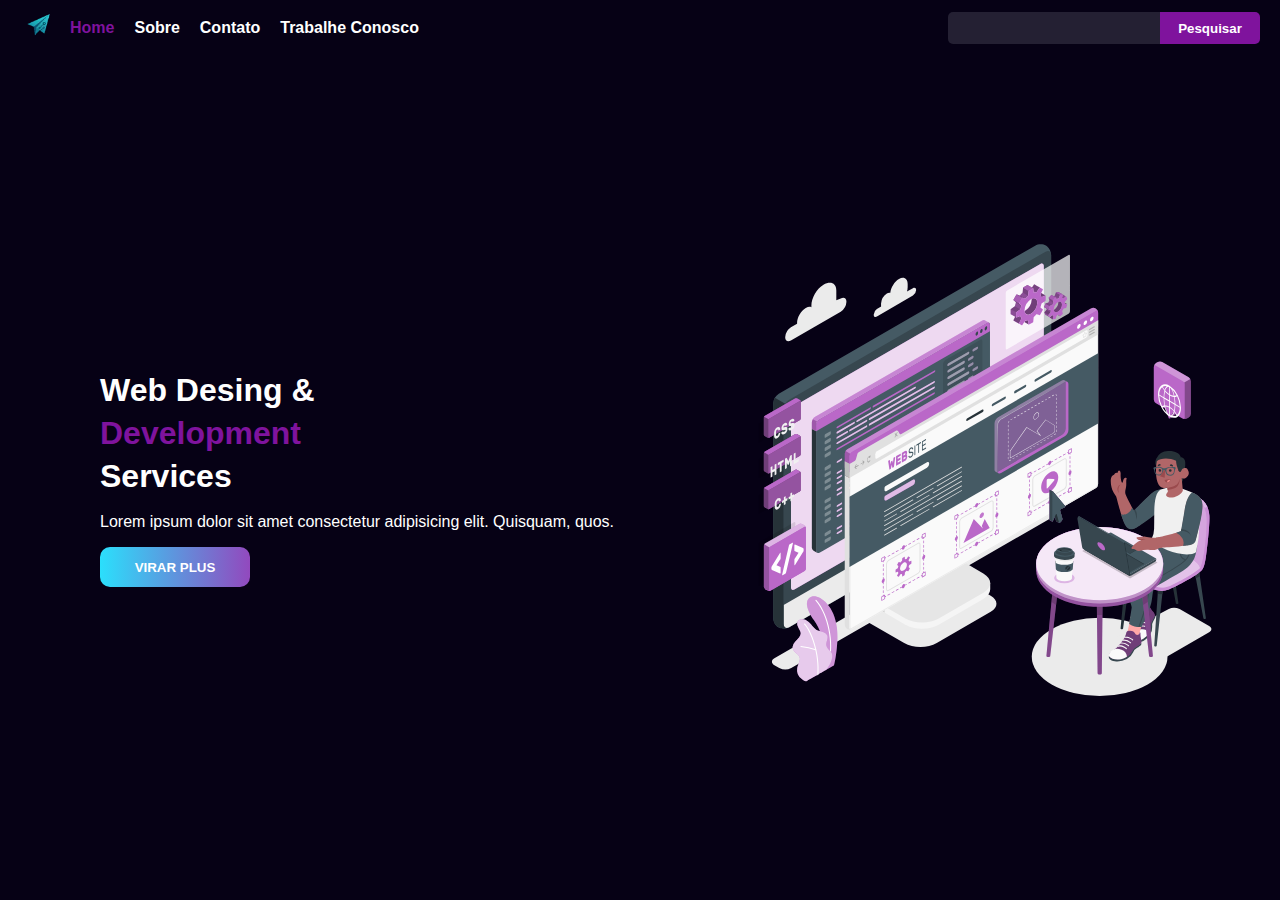
<file: HTML/index.html>
<!DOCTYPE html>
<html lang="en">
<head>
    <meta charset="UTF-8">
    <meta name="viewport" content="width=device-width, initial-scale=1.0">
    <link rel="stylesheet" href="style.css">
    <title>Document</title>
</head>
<body>
    <div class="container">
        <header>
            <div class="esquerda">
                <div class="logo">
                    <img width="40px" src="./images/image.webp" alt="mini-logo">
                </div>
                <nav>
                    <a href="" id="ativo">Home</a>
                    <a href="">Sobre</a>
                    <a href="">Contato</a>
                    <a href="">Trabalhe Conosco</a>
                </nav>
            </div>
            <div class="direita">
                <input type="text">
                <button>Pesquisar</button>
            </div>
        </header>
        <main>
            <div class="esquerda">
                <h1>Web Desing &</h1>
                <h1 id="ativo">Development</h1>
                <h1>Services</h1>
                <p>Lorem ipsum dolor sit amet consectetur adipisicing elit. Quisquam, quos.</p>
                <button>VIRAR PLUS</button>
            </div>
            <div class="direita">
                <img width="500px" src="./images/website-designer-animate.svg"
        </main>
    </div>
</body>
</html>
</file>
<file: HTML/style.css>
body {
    margin: 0;
    padding: 0;
    box-sizing: border-box;
    font-family: sans-serif;
    color: #ffffff;
}

.container {
    width: 100%;
    height: 100vh;
    background-color: #060115;
    display: flex; 
    flex-direction: column;
}

.container header {
    width: 100%;
    height: 60px;
    display: flex;
    justify-content: space-between;
    align-items: center;
}

.container header .esquerda {
    padding-left: 20px;
    width: 50%;
    display: flex;
    align-items: center;
    gap: 10px;
}

.container header .direita {
    padding-right: 20px;
    width: 50%;
    display: flex;
    justify-content: flex-end;
}

.container header .esquerda nav {
    display: flex;
    gap: 20px;
}

.container header .esquerda nav a {
    text-decoration: none;
    font-weight: bold;
    color: #ffffff;
}

.container header .direita input {
    width: 200px;
    height: 30px;
    border: none;
    border-top-left-radius: 5px;
    border-bottom-left-radius: 5px;
    background-color: #242033;
    color: #ffffff;
    outline: none;
    padding-left: 10px;
}

.container header .direita button {
    width: 100px;
    height: 32px;
    border: none;
    border-top-right-radius: 5px;
    border-bottom-right-radius: 5px;
    background-color: #7f139d;
    color: #ffffff;
    font-weight: bold;
    cursor: pointer;
}

.container header .esquerda nav a#ativo {
    color: #7f139d;
}

.container main {
    width: 100%;
    height: 100%;
    display: flex;
}

.container main .esquerda {
    width: 50%;
    height: 100%;
    display: flex;
    flex-direction: column;
    justify-content: center;
    padding-left: 100px;
}

.container main .direita{
    width: 50%;
    height: 100%;
    display: flex;
    justify-content: center;
    align-items: center;
}

.container main .esquerda h1 {
    line-height: 0px;
}

.container main .esquerda h1#ativo{
    color: #7f139d;
}

.container main .esquerda button {
    width: 150px;
    height: 40px;
    border: none;
    border-radius: 10px;
    background: linear-gradient(to right, #2BDFFC, #9249BE);
    color: #ffffff;
    font-weight: bold;
}
</file>
